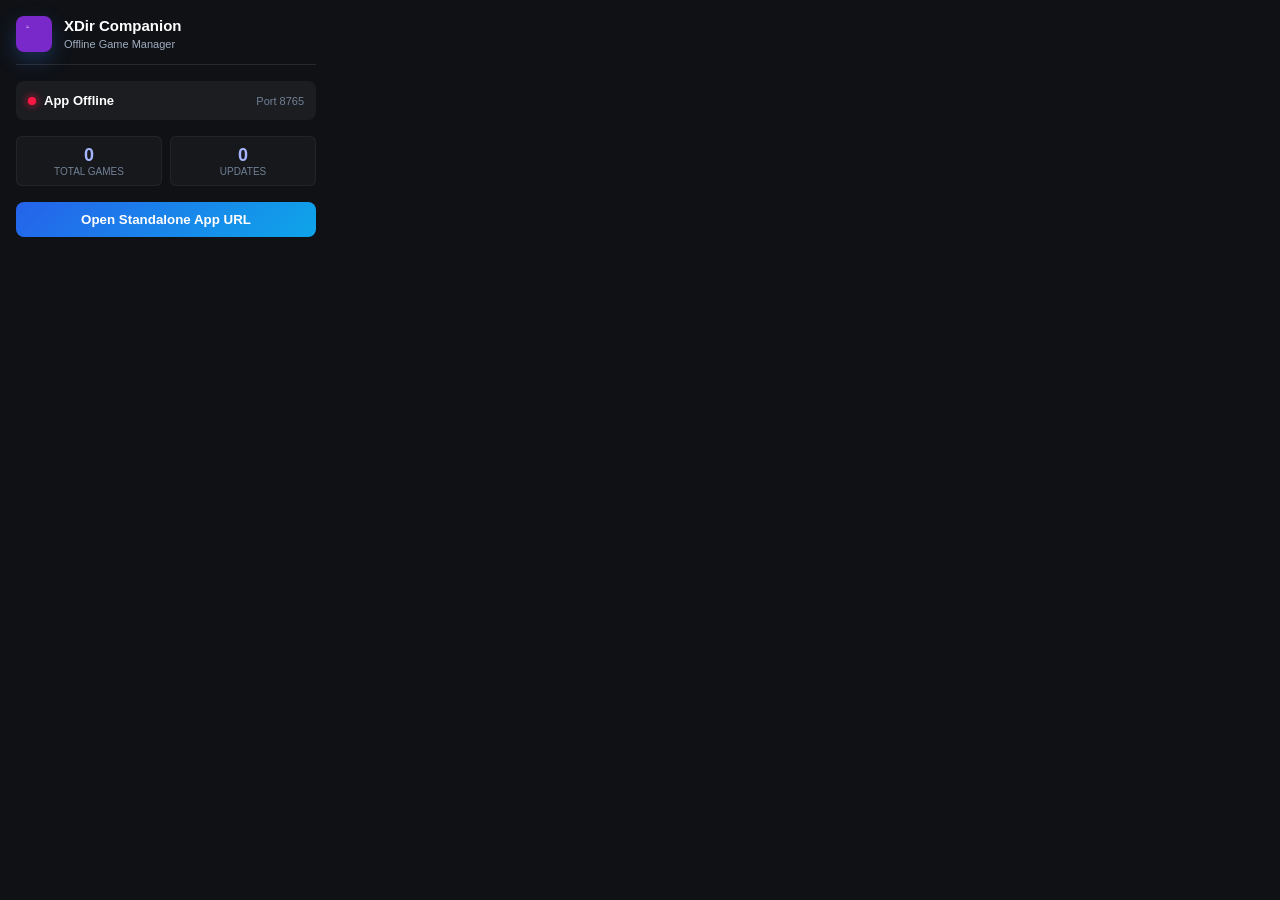
<file: extension/popup.html>
<!DOCTYPE html>
<html>
<head>
    <meta charset="UTF-8">
    <title>XDir Extension</title>
    <style>
        body {
            width: 300px;
            padding: 16px;
            background: #0f1115;
            color: #fff;
            font-family: -apple-system, BlinkMacSystemFont, 'Segoe UI', Roboto, sans-serif;
            margin: 0;
        }
        .header {
            display: flex;
            align-items: center;
            gap: 12px;
            border-bottom: 1px solid rgba(255,255,255,0.1);
            padding-bottom: 12px;
            margin-bottom: 16px;
        }
        .logo {
            width: 36px;
            height: 36px;
            border-radius: 8px;
            display: block;
            box-shadow: 0 8px 20px rgba(59, 130, 246, 0.28);
        }
        .header-text h3 {
            margin: 0;
            font-size: 15px;
        }
        .header-text span {
            font-size: 11px;
            color: #a0aec0;
        }
        .status-box {
            background: rgba(255,255,255,0.05);
            border-radius: 8px;
            padding: 12px;
            display: flex;
            align-items: center;
            justify-content: space-between;
            margin-bottom: 16px;
        }
        .status-indicator {
            display: flex;
            align-items: center;
            gap: 8px;
            font-size: 13px;
            font-weight: 600;
        }
        .dot {
            width: 8px;
            height: 8px;
            border-radius: 50%;
            background: #00e676;
            box-shadow: 0 0 8px #00e676;
        }
        .dot.offline {
            background: #ff1744;
            box-shadow: 0 0 8px #ff1744;
        }
        .stats-grid {
            display: grid;
            grid-template-columns: 1fr 1fr;
            gap: 8px;
            margin-bottom: 16px;
        }
        .stat-card {
            background: rgba(255,255,255,0.03);
            border: 1px solid rgba(255,255,255,0.05);
            border-radius: 6px;
            padding: 8px;
            text-align: center;
        }
        .stat-val {
            font-size: 18px;
            font-weight: bold;
            color: #a5b4fc;
        }
        .stat-label {
            font-size: 10px;
            color: #718096;
            text-transform: uppercase;
        }
        .btn {
            width: 100%;
            padding: 10px;
            border-radius: 8px;
            background: linear-gradient(135deg, #2563eb, #0ea5e9);
            border: none;
            color: #fff;
            font-weight: bold;
            cursor: pointer;
            transition: opacity 0.2s;
        }
        .btn:hover { opacity: 0.9; }
    </style>
</head>
<body>
    <div class="header">
        <img class="logo" src="icon128.png" alt="XDir">
        <div class="header-text">
            <h3>XDir Companion</h3>
            <span>Offline Game Manager</span>
        </div>
    </div>

    <div class="status-box">
        <div class="status-indicator">
            <div class="dot" id="dot"></div>
            <span id="status-text">Checking App...</span>
        </div>
        <span style="font-size: 11px; color: #718096;">Port 8765</span>
    </div>

    <div class="stats-grid">
        <div class="stat-card">
            <div class="stat-val" id="val-total">0</div>
            <div class="stat-label">Total Games</div>
        </div>
        <div class="stat-card">
            <div class="stat-val" id="val-updates">0</div>
            <div class="stat-label">Updates</div>
        </div>
    </div>

    <button class="btn" id="btn-sync">Open Standalone App URL</button>

    <script src="popup.js"></script>
</body>
</html>
</file>
